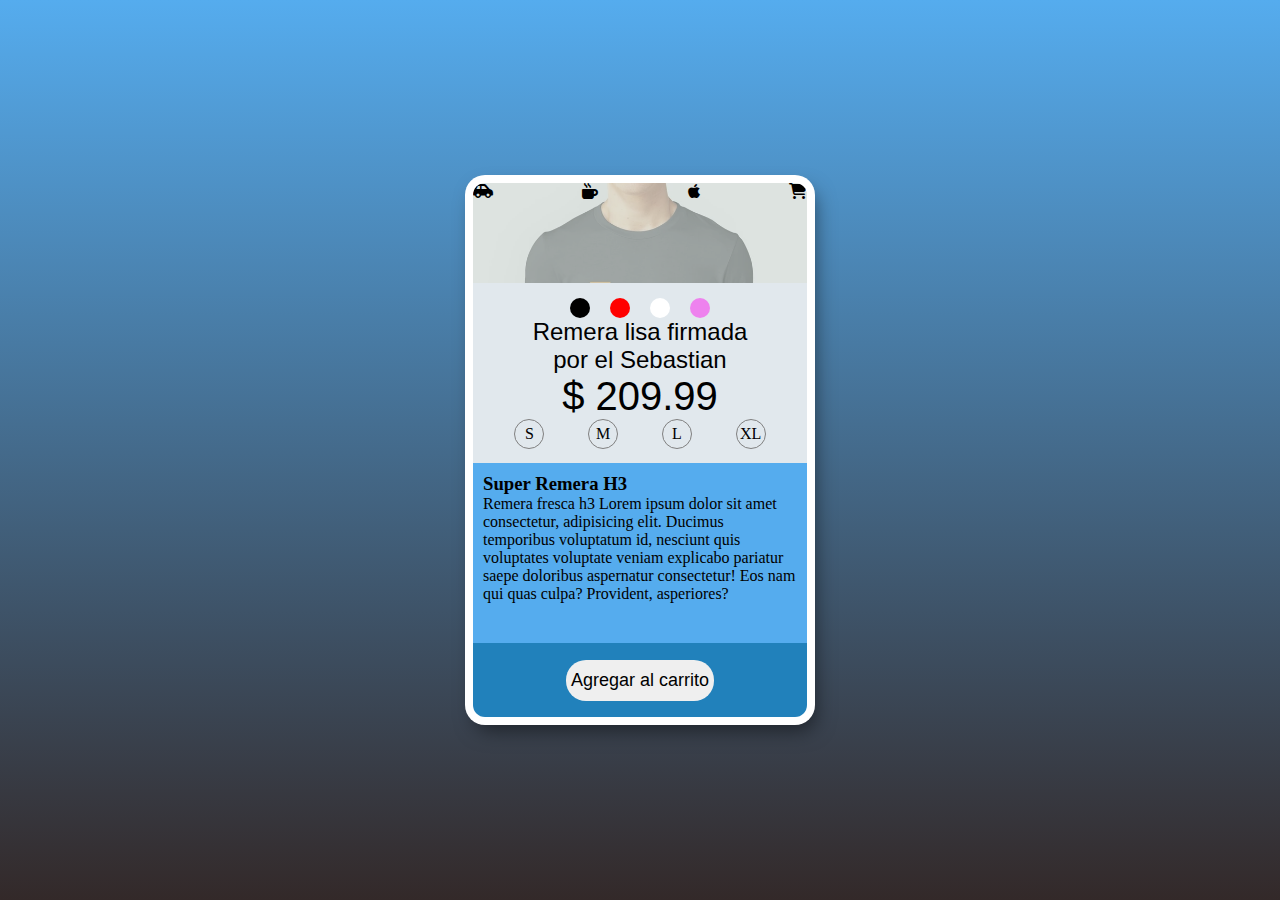
<file: index.html>
<!DOCTYPE html>
<html lang="en">

<head>
    <meta charset="UTF-8">
    <meta name="viewport" content="width=device-width, initial-scale=1.0">
    <title>Tarjetita Piola</title>
    <link rel="stylesheet" href="css/style.css">
    <link rel="stylesheet" href="https://cdnjs.cloudflare.com/ajax/libs/font-awesome/6.5.1/css/all.min.css" /&gt; <link
        href="https://fonts.google.com/icons?selected=Material+Icons+Outlined:account_circle:&icon.set=Material+Icons">
</head>

<body>

    <div class="container">
        <article class="tarjeta">

            <div class="encabezado">
                <img src="img/HelloWorld.jpg_.webp" alt="" class="imagen_prod">
                <div class="iconos flex">
                    <i class="fa-solid fa-car-side"></i>
                    <i class="fa-solid fa-mug-hot"></i>
                    <i class="fa-brands fa-apple"></i>
                    <i class="fa-solid fa-cart-shopping"></i>
                </div>
            </div>
            <div class="producto">
                <ul class="sel_colores">
                    <li class="negro"></li>
                    <li class="rojo"></li>
                    <li class="blanco"></li>
                    <li class="violeta"></li>
                </ul>
                <span>Remera lisa firmada por el Sebastian</span>
                <div class="precio">$ 209.99</div>

                <ul class="talles">
                    <li>S</li>
                    <li>M</li>
                    <li>L</li>
                    <li>XL</li>
                </ul>
            </div>
            <div class="des_prod">
                <h3>Super Remera H3</h3>
                <blockquote>Remera fresca h3 Lorem ipsum
                    dolor sit amet consectetur, adipisicing
                    elit. Ducimus temporibus voluptatum id,
                    nesciunt quis voluptates voluptate veniam explicabo pariatur saepe doloribus aspernatur consectetur!
                    Eos nam qui quas culpa? Provident, asperiores?</blockquote>
            </div>
            <div class="botonera">
                <button type="button">Agregar al carrito</button>
            </div>

        </article>
    </div>

</body>

</html>
</file>
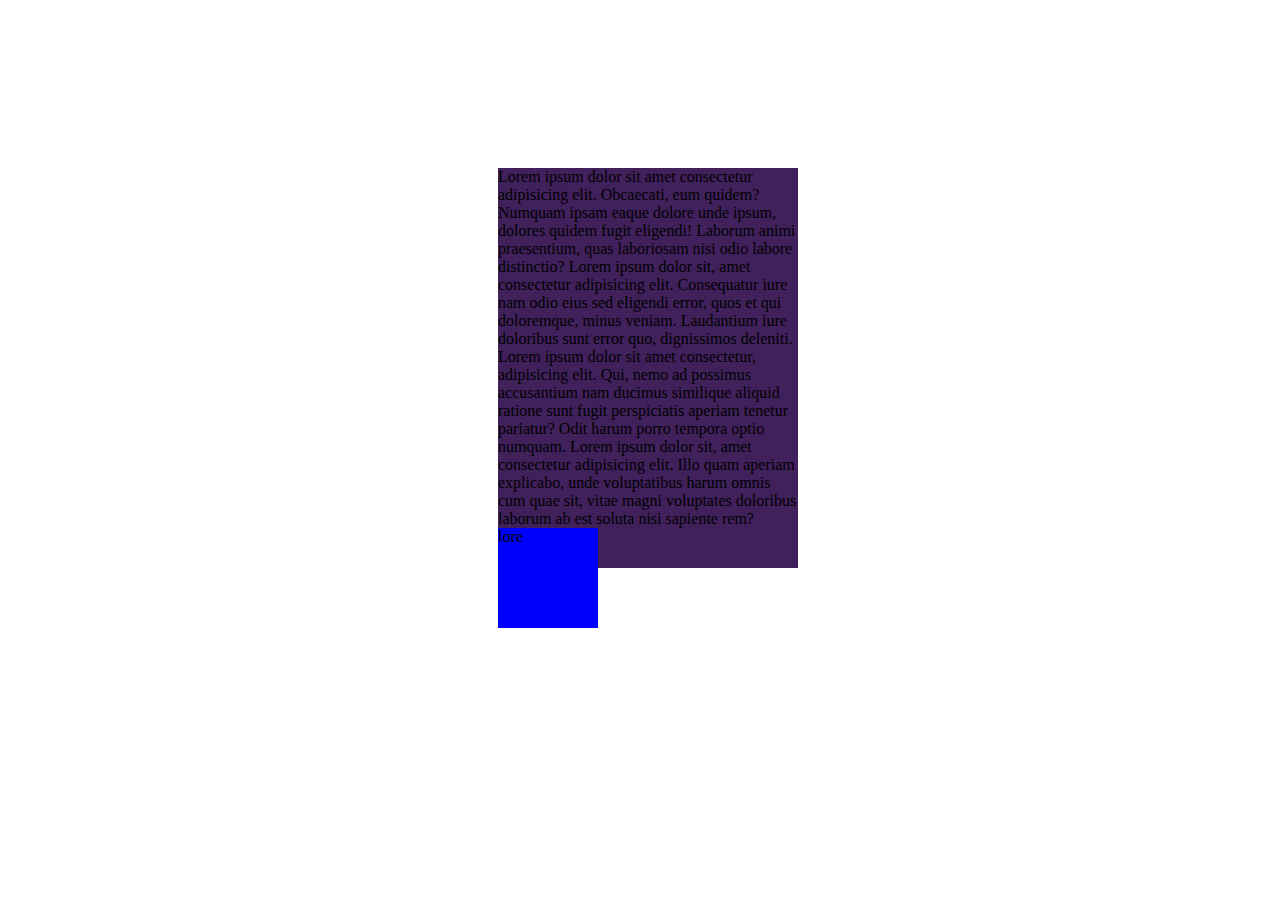
<file: practica.html>
<!DOCTYPE html>
<html lang="en">
<head>
    <meta charset="UTF-8">
    <meta name="viewport" content="width=device-width, initial-scale=1.0">
    <title>Document</title>
    <style>
        body{
            height: 80vh;
            width: 100%;
            display: grid;
            place-content: center;
        }

        .padre{
            position: relative;
            background-color: rgb(64, 33, 92);
            height: 400px;
            width: 300px;
        }

        .hijo{
            position: sticky;
            height: 100px;
            width: 100px;
            background-color: blue;
            top: 0px;
            left: 0px;
        }
    </style>

</head>
<body>
    <div class="padre">
        Lorem ipsum dolor sit amet consectetur adipisicing elit. Obcaecati, eum quidem? Numquam ipsam eaque dolore unde ipsum, dolores quidem fugit eligendi! Laborum animi praesentium, quas laboriosam nisi odio labore distinctio?
        Lorem ipsum dolor sit, amet consectetur adipisicing elit. Consequatur iure nam odio eius sed eligendi error, quos et qui doloremque, minus veniam. Laudantium iure doloribus sunt error quo, dignissimos deleniti.
        Lorem ipsum dolor sit amet consectetur, adipisicing elit. Qui, nemo ad possimus accusantium nam ducimus similique aliquid ratione sunt fugit perspiciatis aperiam tenetur pariatur? Odit harum porro tempora optio numquam.
        Lorem ipsum dolor sit, amet consectetur adipisicing elit. Illo quam aperiam explicabo, unde voluptatibus harum omnis cum quae sit, vitae magni voluptates doloribus laborum ab est soluta nisi sapiente rem?
        
        
        <div class="hijo">
            lore
        </div>
    </div>

</body>
</html>
</file>
<file: css/style.css>
* {
    margin: 0;
    padding: 0;
    box-sizing: border-box;
    list-style: none;
}

body {
    height: 100vh;
    width: 100%;
}

/* ..............COLORES.............. */
.negro {
    background-color: black;
}

.blanco {
    background-color: white;
}

.rojo {
    background-color: red;
}

.violeta {
    background-color: violet;
}

.container {
    height: 100%;
    width: 100%;
    background: linear-gradient(#55acee 0%, #332929 100%);
    display: grid;
    place-items: center;

    & .tarjeta {
        height: 550px auto;
        width: 50%;
        max-width: 350px;
        min-width: 350px;
        background-color: white;
        border-radius: 20px;
        padding: 8px;
        box-shadow: 5px 10px 20px -5px rgba(0, 0, 0, 0.5);

        & .encabezado {
            position: relative;
            height: 100px;
            width: 100%;
            background-color: #ccd6d0;
            border-radius: 12px 12px 0px 0px;
            overflow: hidden;
            transition: 1s ease-in-out;

            & .imagen_prod {
                position: absolute;
                left: 0;
                width: 100%;
                top: 0;
                z-index: 0;
                opacity: 0.4;
            }

            & .iconos {
                position: absolute;
                height: 10px;
                width: 100%;
                z-index: 10px;

            }
        }

        & .encabezado:hover {
            overflow: visible;
            height: 120px;

            & .imagen_prod {
                top: 40px;
                opacity: 1;
                z-index: 10;
                border-radius: 14px;
                box-shadow: 0 0 50px 4400px rgba(0, 0, 0, 0.918);
            }
        }
    }
}





.producto {
    height: 180px;
    width: 100%;
    background-color: #e1e8ed;
    padding: 10px;
    display: flex;
    justify-content: center;
    align-items: center;
    flex-direction: column;
    gap: 0px;
}

ul.sel_colores {
    display: flex;
    justify-content: center;
    gap: 20px;
}

ul.sel_colores li {
    height: 20px;
    width: 20px;
    border-radius: 50%;
    list-style: none;
}

ul.sel_colores li:hover {
    transform: scale(1.5);
    cursor: pointer;
}

.des_prod {
    height: 180px;
    width: 100%;
    background-color: #55acee;
    padding: 10px;
    flex-direction: column;
    justify-content: space-between;
}

.botonera {
    height: 74px;
    width: 100%;
    background-color: #2181bb;
    border-radius: 0px 0px 12px 12px;
    padding: 10px;
}

.producto span {
    font-family: 'Gill Sans', 'Gill Sans MT', Calibri, 'Trebuchet MS', sans-serif;
    font-size: 24px;
    text-wrap: balance;
    text-align: center;

}

.producto .precio {
    font-size: 30pt;
    font-family: Impact, Haettenschweiler, 'Arial Narrow Bold', sans-serif;
}

ul.talles {
    display: flex;
    width: 80%;
    justify-content: space-between;
}

ul.talles li {
    border: solid 1px gray;
    width: 30px;
    height: 30px;
    display: grid;
    place-items: center;
    border-radius: 50%;
    transition: all .3s ease-in-out;
}

ul.talles li:hover {
    background-color: gray;
    color: white;
    font-weight: bolder;
    cursor: pointer;
    transform: scale(1.25);
}

.botonera {
    display: grid;
    place-items: center;
}

.botonera button {
    padding: 10px 5px;
    border-radius: 20px;
    border: 0;
    font-size: 18px;
}

button:hover {
    background-color: aqua;
    color: white;
    box-shadow: 0 0 15 -3 rgba(0, 0, 0, 0.329);
    cursor: pointer;
}

.flex {
    display: flex !important;
    justify-content: space-between;
}

@media screen and (max-width: 600px) {
    .container {
        background: linear-gradient(rgb(146, 25, 194) 0%, black) 100%;
    }
}
</file>
